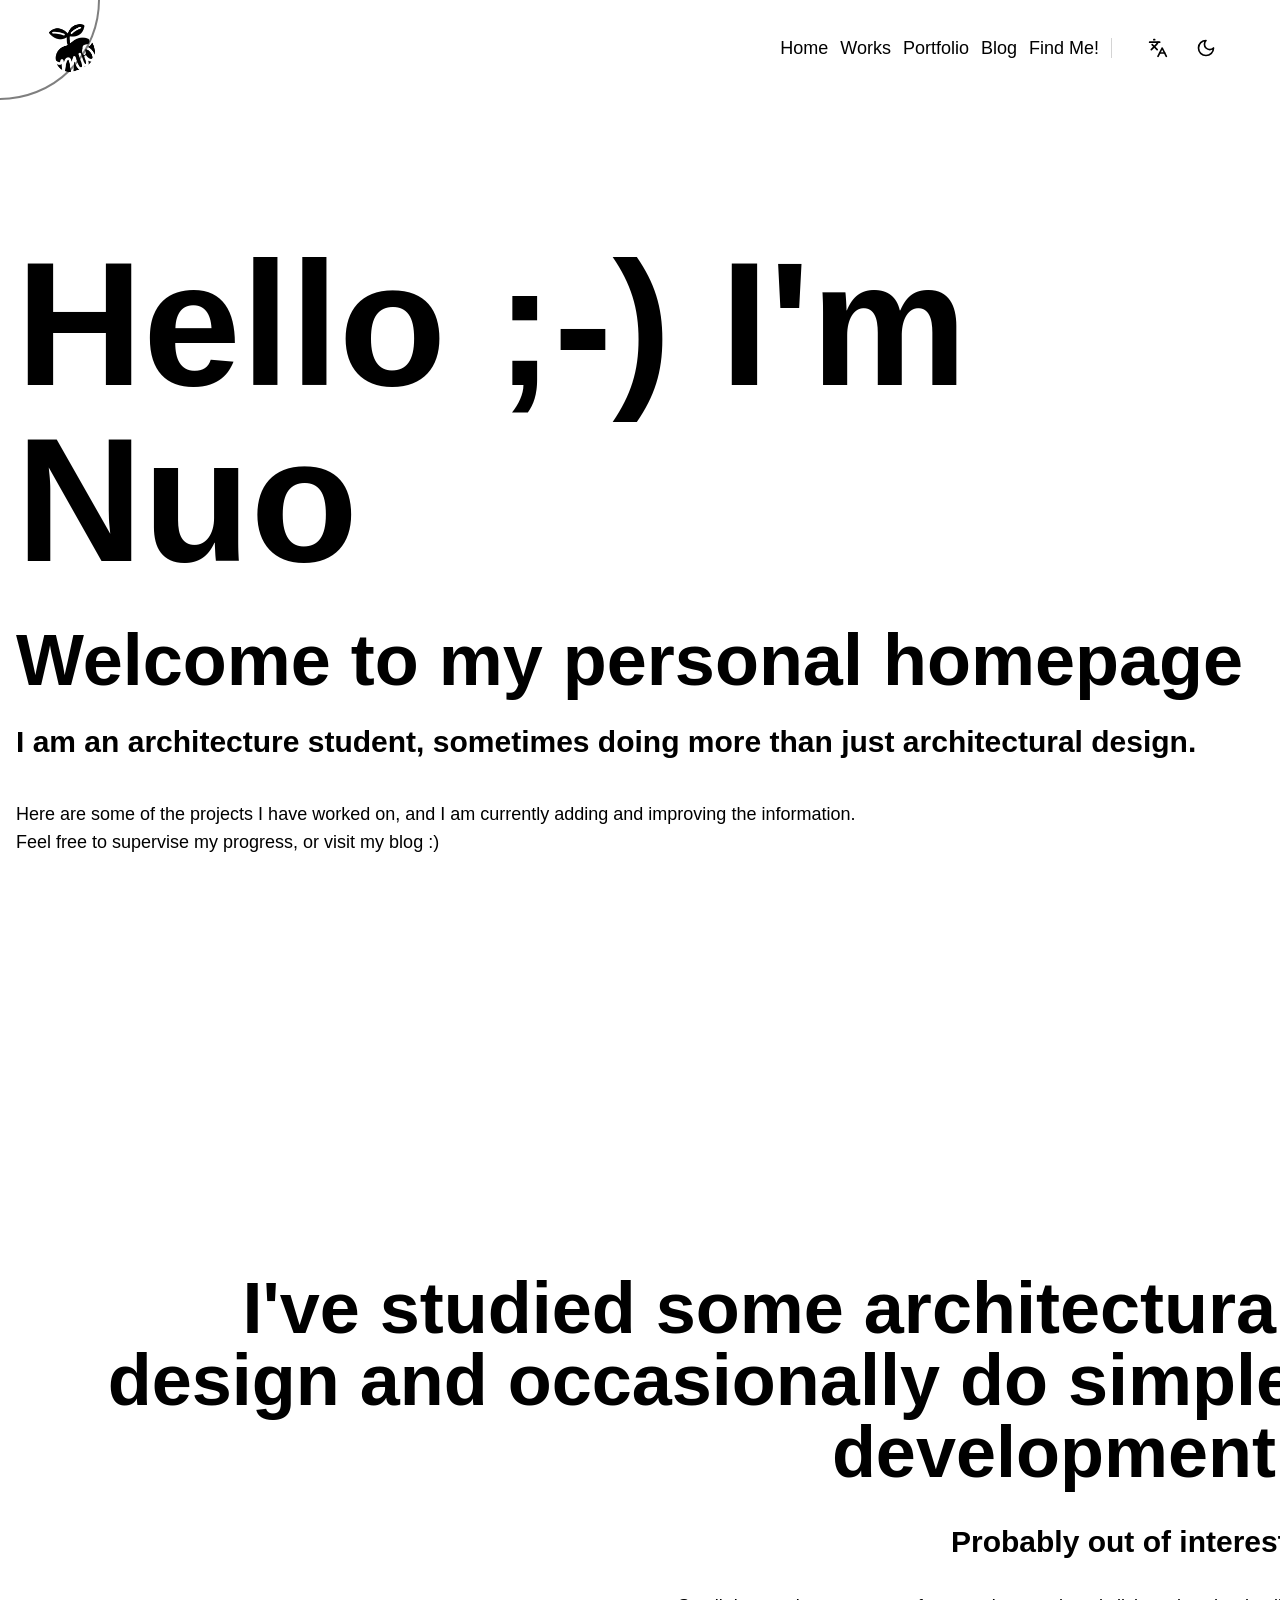
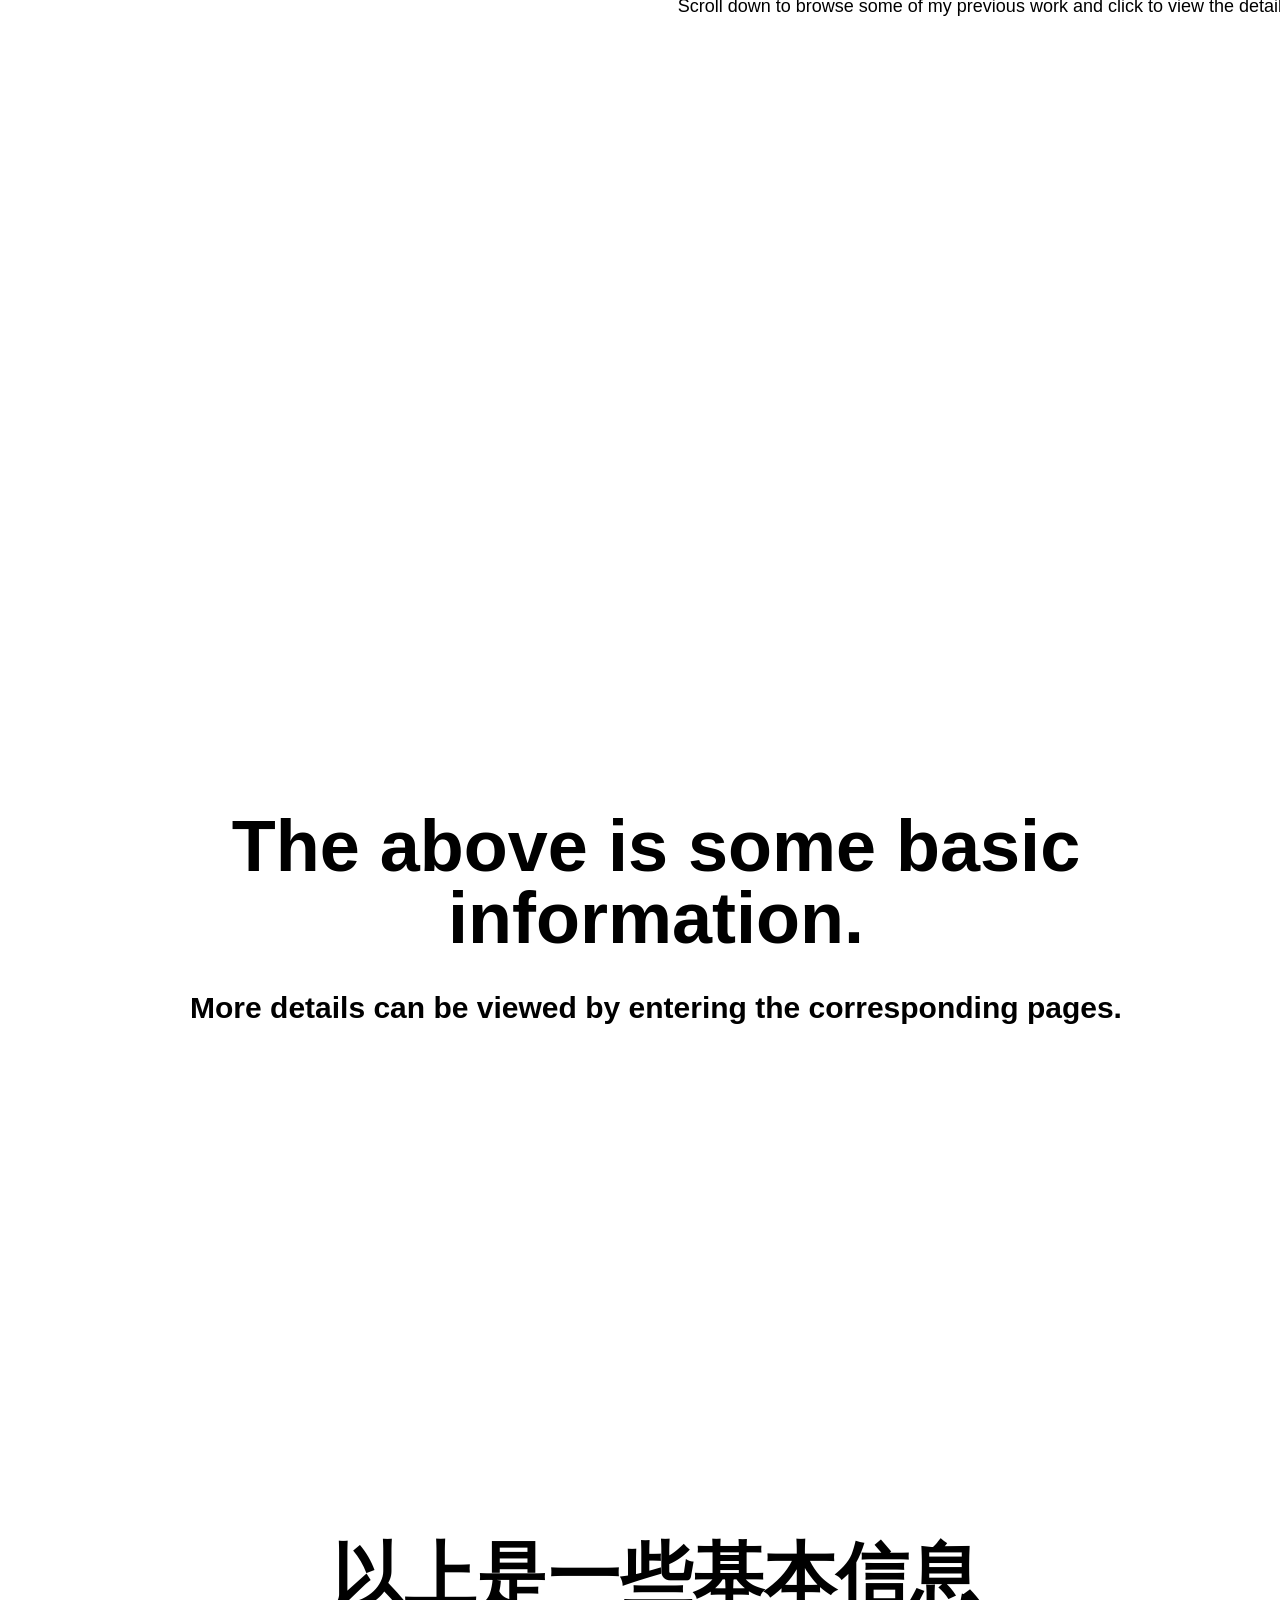
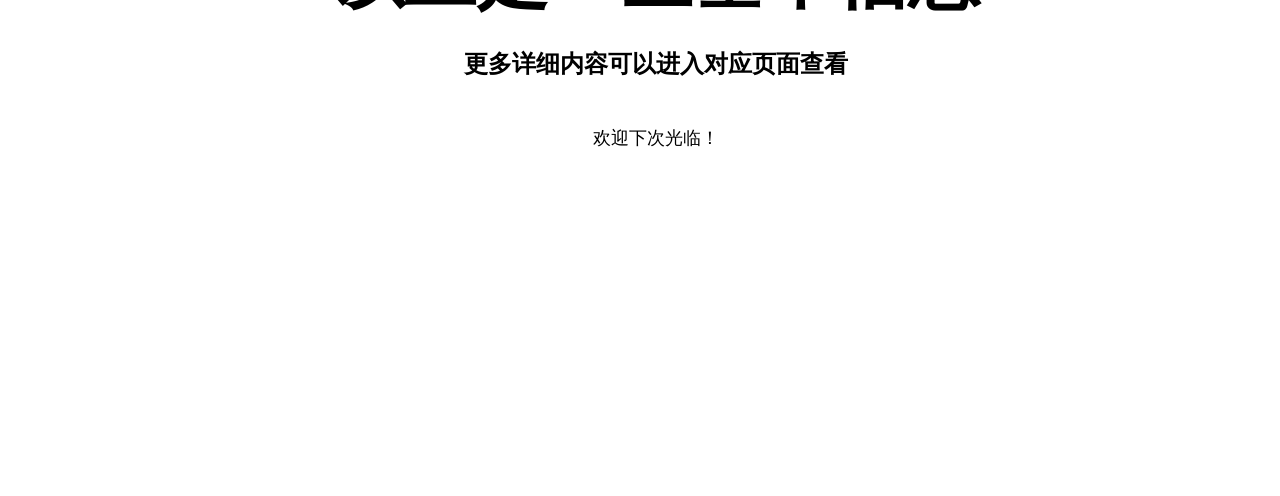
<file: index.html>
<!doctype html><html lang="zh-CN"><head><meta charset="utf-8"/><base href="/"/><link rel="icon" href="./favicon.ico"/><meta name="viewport" content="width=device-width,initial-scale=1"/><meta name="theme-color" content="#000000"/><meta name="description" content="Web site created using create-react-app"/><link rel="manifest" href="./manifest.json"/><meta http-equiv="X-UA-Compatible" content="IE=edge"/><meta name="mobile-web-app-capable" content="yes"/><meta name="apple-mobile-web-app-capable" content="yes"/><title>NoahXu</title><script defer="defer" src="./static/js/main.a1c13200.js"></script><link href="./static/css/main.ddf95b12.css" rel="stylesheet"></head><body><div id="root"></div></body></html>
</file>
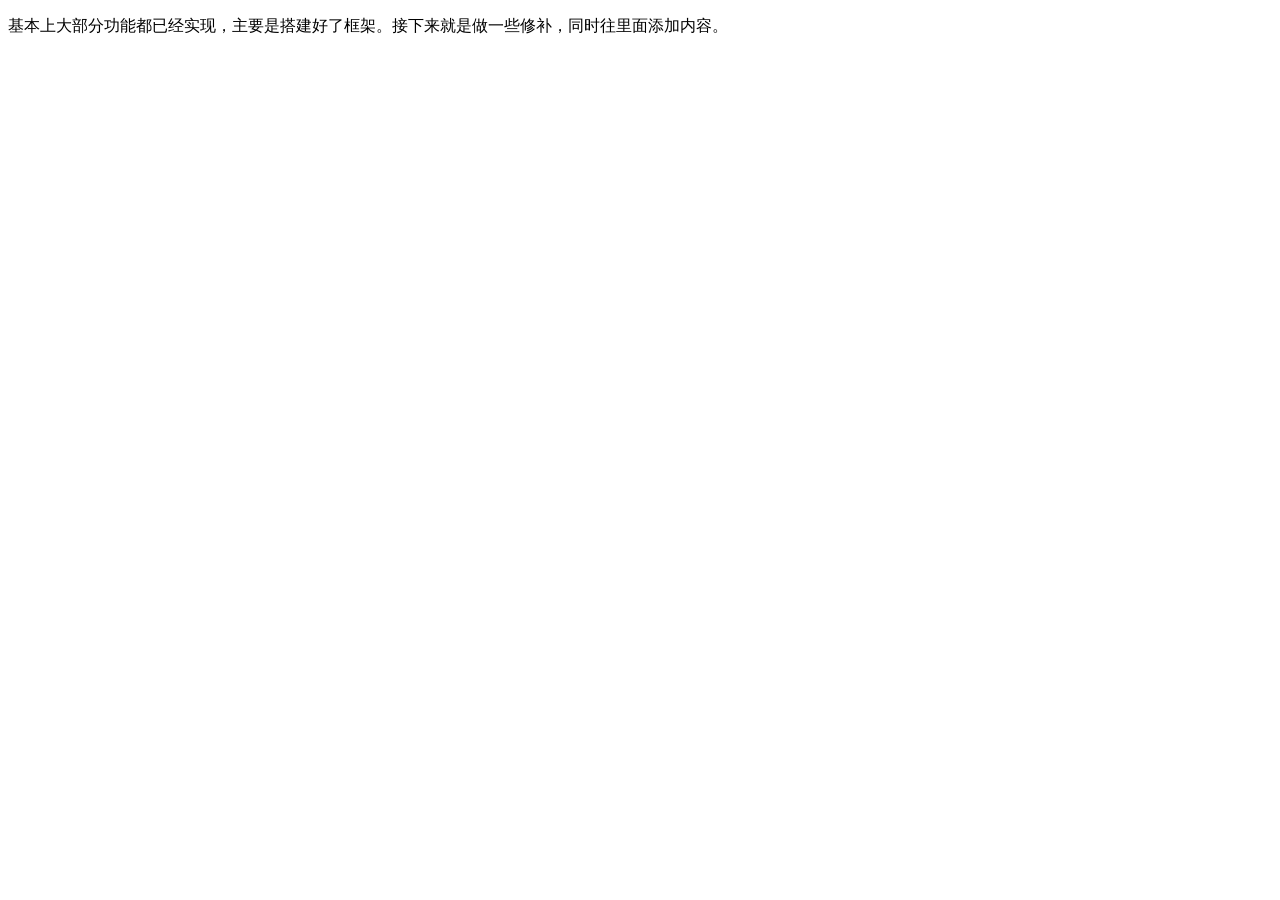
<file: assets/blogs/2024-12-05.html>
<!DOCTYPE html>
<html lang="en">

<head>
    <meta charset="UTF-8">
    <meta name="viewport" content="width=device-width, initial-scale=1.0">
    <title>开发日志 | 实现了 90% 的功能</title>
    <meta name="date" content="2024-12-05">
    <meta name="tags" content="随笔,开发">
</head>

<body>
    <article>
        <p>基本上大部分功能都已经实现，主要是搭建好了框架。接下来就是做一些修补，同时往里面添加内容。</p>
    </article>
</body>

</html>
</file>
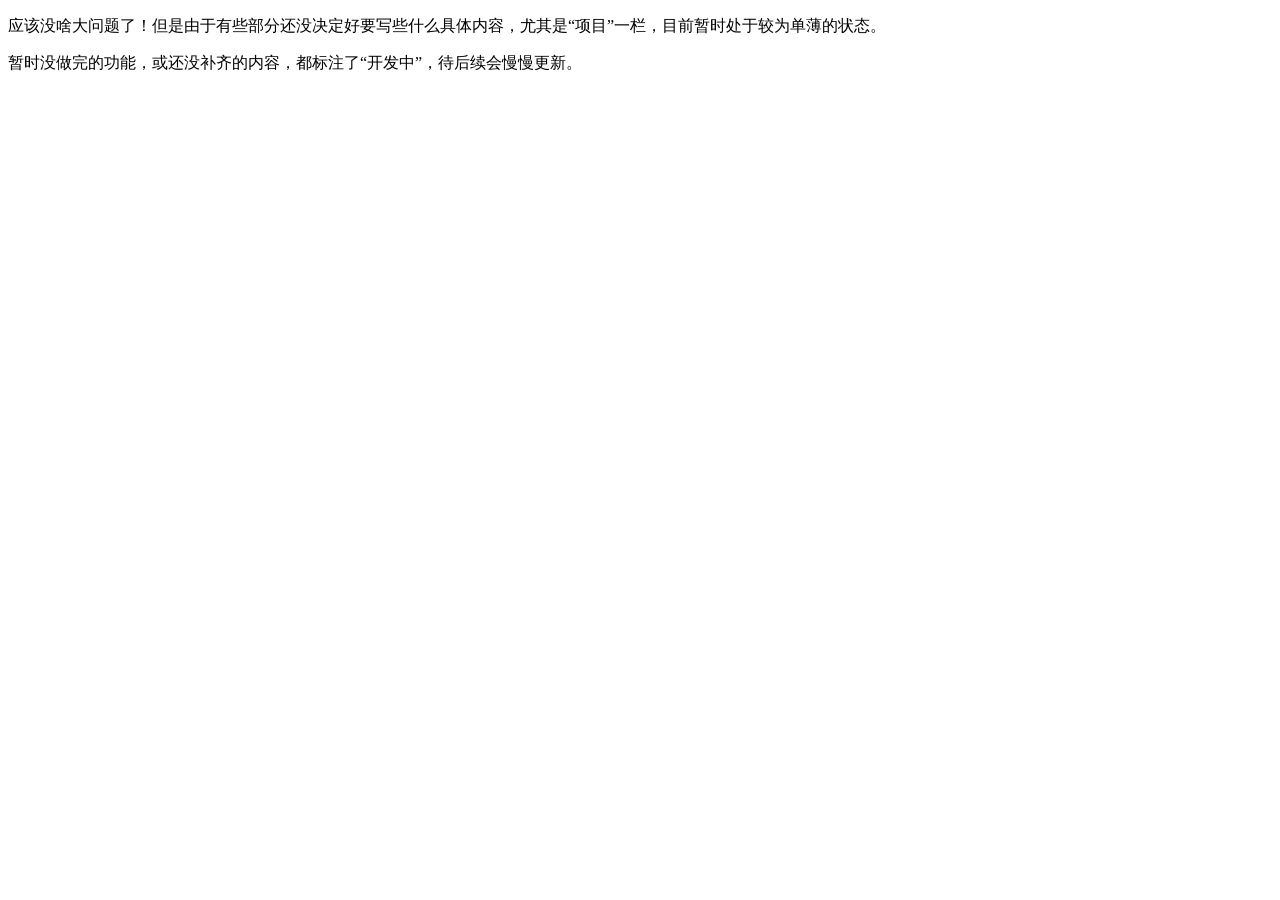
<file: assets/blogs/2024-12-07.html>
<!DOCTYPE html>
<html lang="en">

<head>
    <meta charset="UTF-8">
    <meta name="viewport" content="width=device-width, initial-scale=1.0">
    <title>开发日志 | 今日宜上线</title>
    <meta name="date" content="2024-12-07">
    <meta name="tags" content="随笔,开发">
</head>

<body>
    <article>
        <p>应该没啥大问题了！但是由于有些部分还没决定好要写些什么具体内容，尤其是“项目”一栏，目前暂时处于较为单薄的状态。</p>
        <p>暂时没做完的功能，或还没补齐的内容，都标注了“开发中”，待后续会慢慢更新。</p>
    </article>
</body>

</html>
</file>
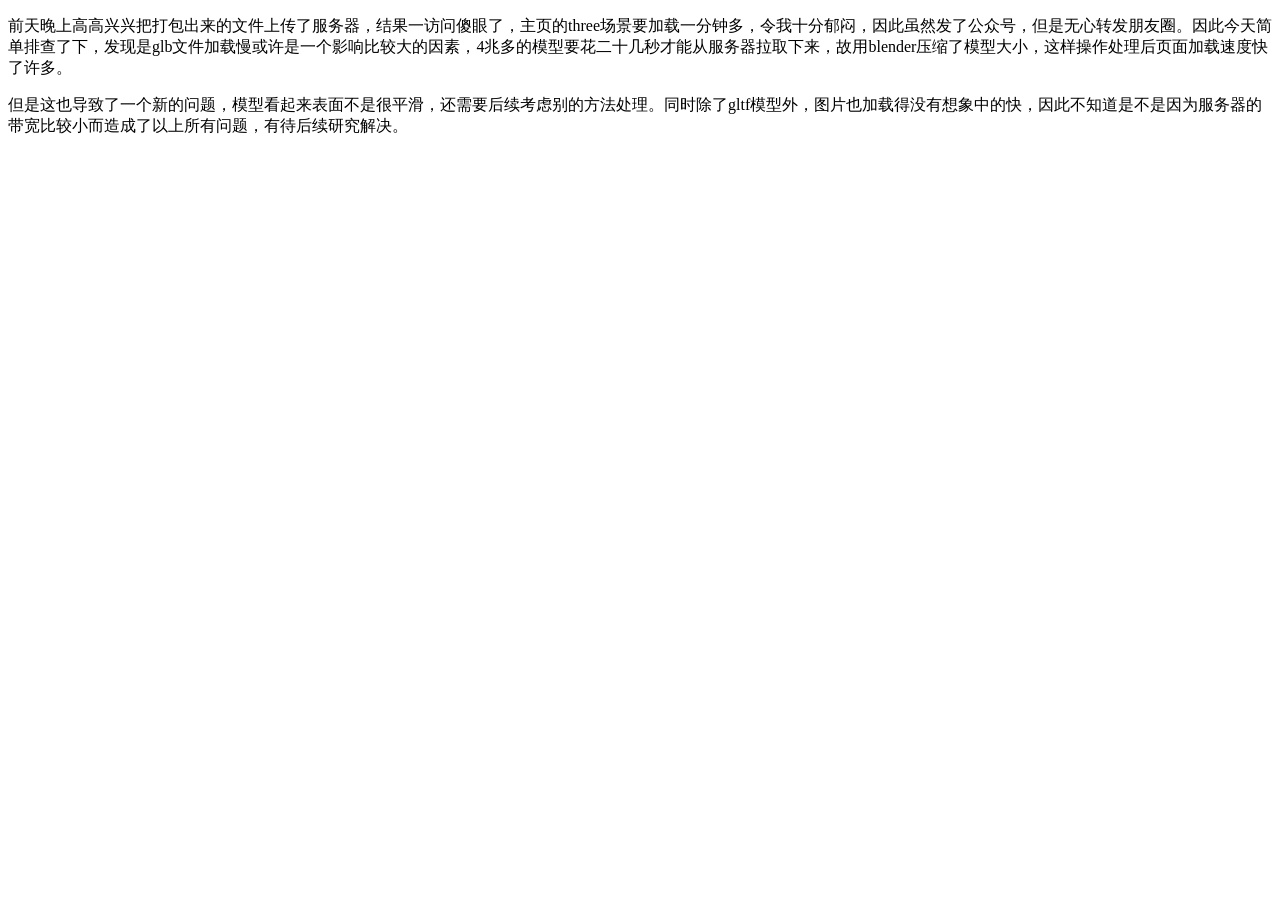
<file: assets/blogs/2024-12-09.html>
<!DOCTYPE html>
<html lang="en">

<head>
    <meta charset="UTF-8">
    <meta name="viewport" content="width=device-width, initial-scale=1.0">
    <title>开发日志 | 优化网页加载速度</title>
    <meta name="date" content="2024-12-09">
    <meta name="tags" content="随笔,开发">
</head>

<body>
    <article>
        <p>前天晚上高高兴兴把打包出来的文件上传了服务器，结果一访问傻眼了，主页的three场景要加载一分钟多，令我十分郁闷，因此虽然发了公众号，但是无心转发朋友圈。因此今天简单排查了下，发现是glb文件加载慢或许是一个影响比较大的因素，4兆多的模型要花二十几秒才能从服务器拉取下来，故用blender压缩了模型大小，这样操作处理后页面加载速度快了许多。
        </p>
        <p>但是这也导致了一个新的问题，模型看起来表面不是很平滑，还需要后续考虑别的方法处理。同时除了gltf模型外，图片也加载得没有想象中的快，因此不知道是不是因为服务器的带宽比较小而造成了以上所有问题，有待后续研究解决。
        </p>
    </article>
</body>

</html>
</file>
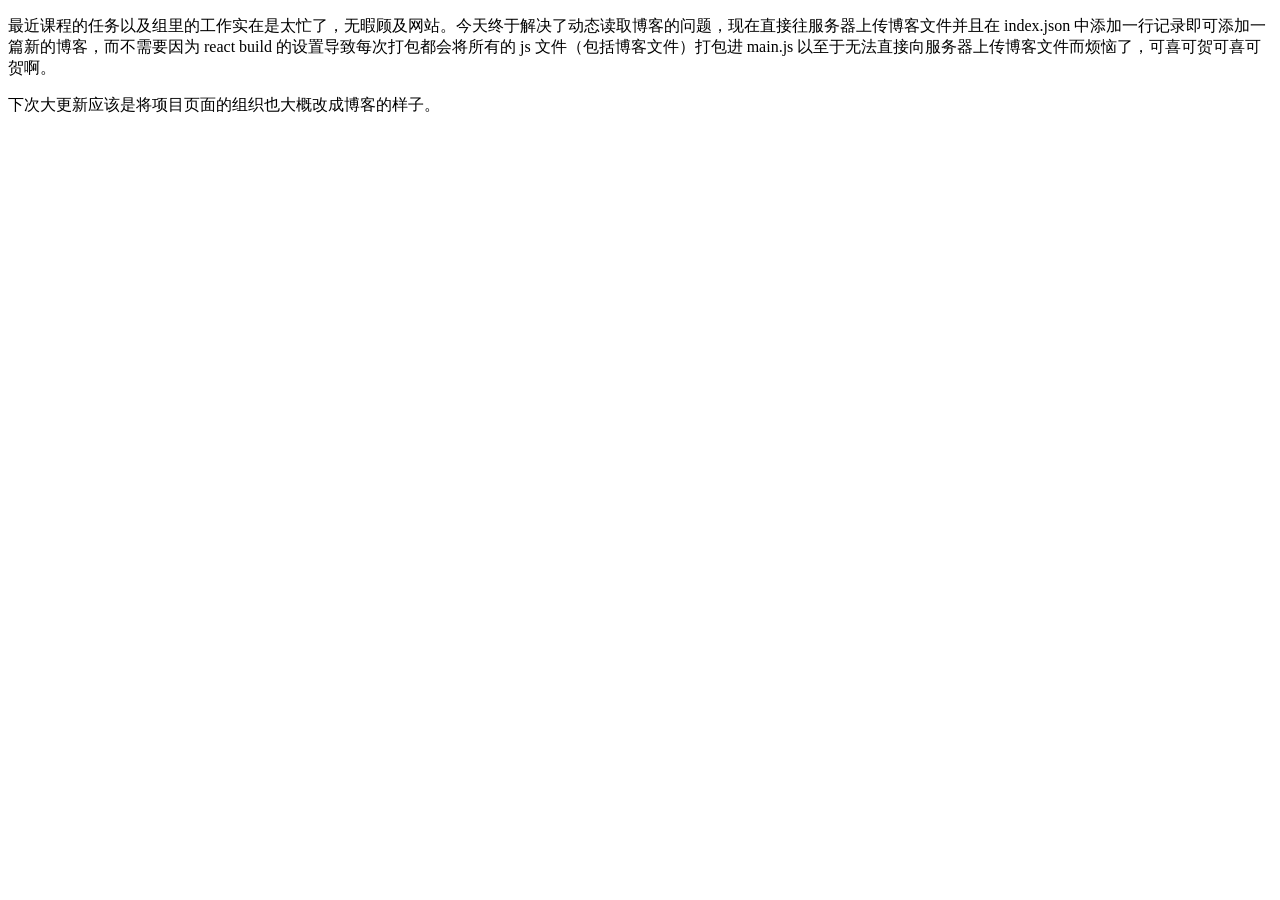
<file: assets/blogs/2024-12-16.html>
<!DOCTYPE html>
<html lang="en">

<head>
    <meta charset="UTF-8">
    <meta name="viewport" content="width=device-width, initial-scale=1.0">
    <title>开发日志 | 博客上传方式重构</title>
    <meta name="date" content="2024-12-16">
    <meta name="tags" content="随笔,开发">
</head>

<body>
    <article>
        <p>
            最近课程的任务以及组里的工作实在是太忙了，无暇顾及网站。今天终于解决了动态读取博客的问题，现在直接往服务器上传博客文件并且在 index.json 中添加一行记录即可添加一篇新的博客，而不需要因为 react build
            的设置导致每次打包都会将所有的 js 文件（包括博客文件）打包进 main.js 以至于无法直接向服务器上传博客文件而烦恼了，可喜可贺可喜可贺啊。
        </p>
        <p>下次大更新应该是将项目页面的组织也大概改成博客的样子。</p>
    </article>
</body>

</html>
</file>
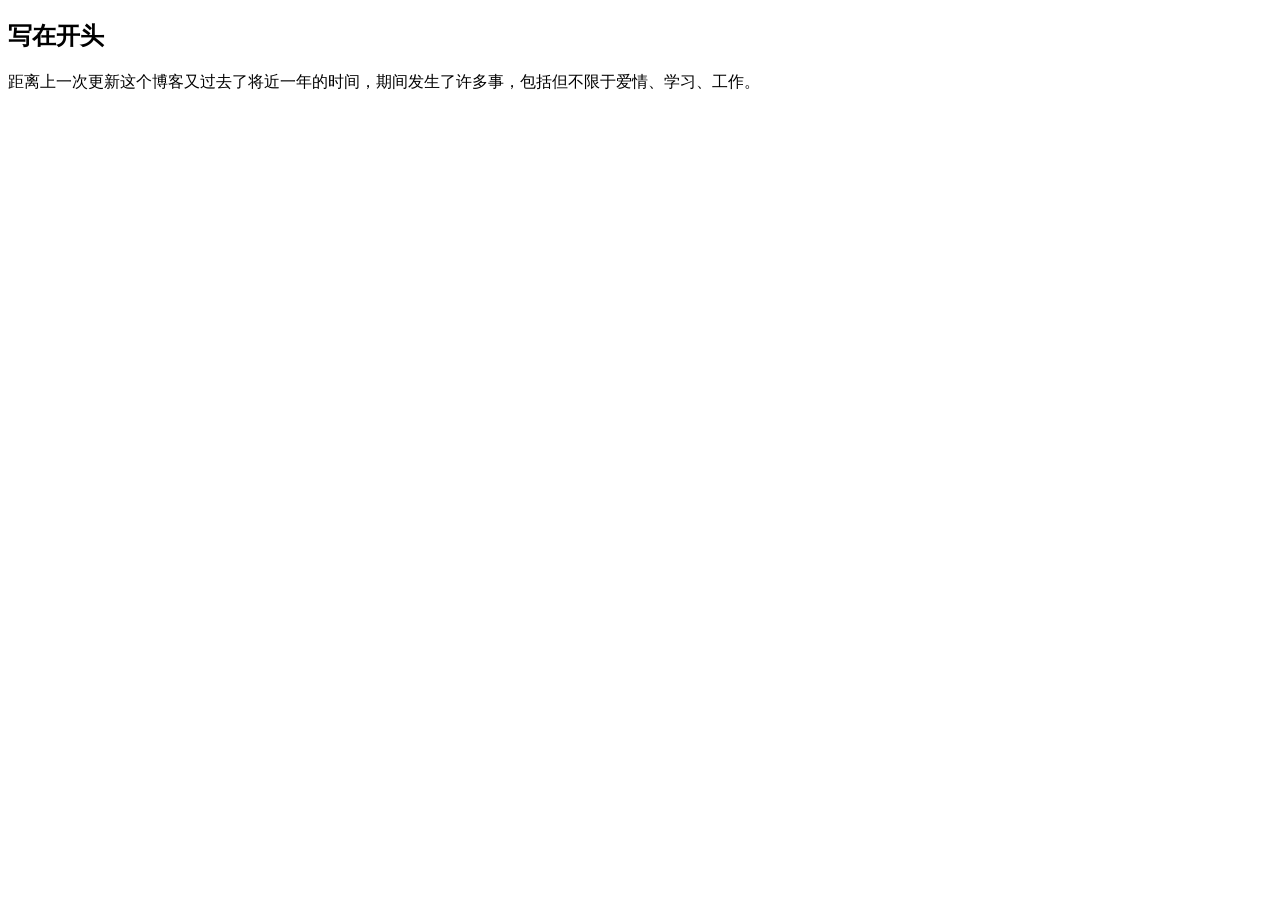
<file: assets/blogs/2026-02-25.html>
<!DOCTYPE html>
<html lang="zh">
<head>
    <meta charset="UTF-8">
    <meta name="viewport" content="width=device-width, initial-scale=1.0">
    <!-- 博客标题 -->
    <title>兜兜转转</title>
    <!-- 发布日期 (格式: YYYY-MM-DD) -->
    <meta name="date" content="2026-02-25">
    <!-- 标签 (用逗号分隔) -->
    <meta name="tags" content="技术,分享">
</head>
<body>
    <!-- 文章正文内容 -->
    <article>
        <h1>写在开头</h1>
        <p>距离上一次更新这个博客又过去了将近一年的时间，期间发生了许多事，包括但不限于爱情、学习、工作。</p>
        <p></p>
    </article>
</body>
</html>
</file>
<file: static/css/main.ddf95b12.css>
/*
! tailwindcss v3.4.6 | MIT License | https://tailwindcss.com
*/*,:after,:before{border:0 solid #e5e5e5;box-sizing:border-box}:after,:before{--tw-content:""}:host,html{-webkit-text-size-adjust:100%;font-feature-settings:normal;-webkit-tap-highlight-color:transparent;font-family:ui-sans-serif,system-ui,sans-serif,Apple Color Emoji,Segoe UI Emoji,Segoe UI Symbol,Noto Color Emoji;font-variation-settings:normal;line-height:1.5;tab-size:4}body{line-height:inherit}hr{border-top-width:1px;color:inherit;height:0}abbr:where([title]){-webkit-text-decoration:underline dotted;text-decoration:underline dotted}h1,h2,h3,h4,h5,h6{font-size:inherit;font-weight:inherit}a{color:inherit;text-decoration:inherit}b,strong{font-weight:bolder}code,kbd,pre,samp{font-feature-settings:normal;font-family:ui-monospace,SFMono-Regular,Menlo,Monaco,Consolas,Liberation Mono,Courier New,monospace;font-size:1em;font-variation-settings:normal}small{font-size:80%}sub,sup{font-size:75%;line-height:0;position:relative;vertical-align:initial}sub{bottom:-.25em}sup{top:-.5em}table{border-collapse:collapse;border-color:inherit;text-indent:0}button,input,optgroup,select,textarea{font-feature-settings:inherit;color:inherit;font-family:inherit;font-size:100%;font-variation-settings:inherit;font-weight:inherit;letter-spacing:inherit;line-height:inherit;margin:0;padding:0}button,select{text-transform:none}button,input:where([type=button]),input:where([type=reset]),input:where([type=submit]){-webkit-appearance:button;background-color:initial;background-image:none}:-moz-focusring{outline:auto}:-moz-ui-invalid{box-shadow:none}progress{vertical-align:initial}::-webkit-inner-spin-button,::-webkit-outer-spin-button{height:auto}[type=search]{-webkit-appearance:textfield;outline-offset:-2px}::-webkit-search-decoration{-webkit-appearance:none}::-webkit-file-upload-button{-webkit-appearance:button;font:inherit}summary{display:list-item}blockquote,dd,dl,figure,h1,h2,h3,h4,h5,h6,hr,p,pre{margin:0}fieldset{margin:0}fieldset,legend{padding:0}menu,ol,ul{list-style:none;margin:0;padding:0}dialog{padding:0}textarea{resize:vertical}input::placeholder,textarea::placeholder{color:#a3a3a3;opacity:1}[role=button],button{cursor:pointer}:disabled{cursor:default}audio,canvas,embed,iframe,img,object,svg,video{display:block;vertical-align:middle}img,video{height:auto;max-width:100%}[hidden]{display:none}*,:after,:before{--tw-border-spacing-x:0;--tw-border-spacing-y:0;--tw-translate-x:0;--tw-translate-y:0;--tw-rotate:0;--tw-skew-x:0;--tw-skew-y:0;--tw-scale-x:1;--tw-scale-y:1;--tw-pan-x: ;--tw-pan-y: ;--tw-pinch-zoom: ;--tw-scroll-snap-strictness:proximity;--tw-gradient-from-position: ;--tw-gradient-via-position: ;--tw-gradient-to-position: ;--tw-ordinal: ;--tw-slashed-zero: ;--tw-numeric-figure: ;--tw-numeric-spacing: ;--tw-numeric-fraction: ;--tw-ring-inset: ;--tw-ring-offset-width:0px;--tw-ring-offset-color:#fff;--tw-ring-color:#3b82f680;--tw-ring-offset-shadow:0 0 #0000;--tw-ring-shadow:0 0 #0000;--tw-shadow:0 0 #0000;--tw-shadow-colored:0 0 #0000;--tw-blur: ;--tw-brightness: ;--tw-contrast: ;--tw-grayscale: ;--tw-hue-rotate: ;--tw-invert: ;--tw-saturate: ;--tw-sepia: ;--tw-drop-shadow: ;--tw-backdrop-blur: ;--tw-backdrop-brightness: ;--tw-backdrop-contrast: ;--tw-backdrop-grayscale: ;--tw-backdrop-hue-rotate: ;--tw-backdrop-invert: ;--tw-backdrop-opacity: ;--tw-backdrop-saturate: ;--tw-backdrop-sepia: ;--tw-contain-size: ;--tw-contain-layout: ;--tw-contain-paint: ;--tw-contain-style: }::backdrop{--tw-border-spacing-x:0;--tw-border-spacing-y:0;--tw-translate-x:0;--tw-translate-y:0;--tw-rotate:0;--tw-skew-x:0;--tw-skew-y:0;--tw-scale-x:1;--tw-scale-y:1;--tw-pan-x: ;--tw-pan-y: ;--tw-pinch-zoom: ;--tw-scroll-snap-strictness:proximity;--tw-gradient-from-position: ;--tw-gradient-via-position: ;--tw-gradient-to-position: ;--tw-ordinal: ;--tw-slashed-zero: ;--tw-numeric-figure: ;--tw-numeric-spacing: ;--tw-numeric-fraction: ;--tw-ring-inset: ;--tw-ring-offset-width:0px;--tw-ring-offset-color:#fff;--tw-ring-color:#3b82f680;--tw-ring-offset-shadow:0 0 #0000;--tw-ring-shadow:0 0 #0000;--tw-shadow:0 0 #0000;--tw-shadow-colored:0 0 #0000;--tw-blur: ;--tw-brightness: ;--tw-contrast: ;--tw-grayscale: ;--tw-hue-rotate: ;--tw-invert: ;--tw-saturate: ;--tw-sepia: ;--tw-drop-shadow: ;--tw-backdrop-blur: ;--tw-backdrop-brightness: ;--tw-backdrop-contrast: ;--tw-backdrop-grayscale: ;--tw-backdrop-hue-rotate: ;--tw-backdrop-invert: ;--tw-backdrop-opacity: ;--tw-backdrop-saturate: ;--tw-backdrop-sepia: ;--tw-contain-size: ;--tw-contain-layout: ;--tw-contain-paint: ;--tw-contain-style: }.\!container{width:100%!important}.container{width:100%}@media (min-width:640px){.\!container{max-width:640px!important}.container{max-width:640px}}@media (min-width:768px){.\!container{max-width:768px!important}.container{max-width:768px}}@media (min-width:1024px){.\!container{max-width:1024px!important}.container{max-width:1024px}}@media (min-width:1280px){.\!container{max-width:1280px!important}.container{max-width:1280px}}@media (min-width:1536px){.\!container{max-width:1536px!important}.container{max-width:1536px}}.visible{visibility:visible}.fixed{position:fixed}.absolute{position:absolute}.relative{position:relative}.sticky{position:-webkit-sticky;position:sticky}.inset-0{inset:0}.-left-\[11px\]{left:-11px}.-top-10{top:-2.5rem}.bottom-0{bottom:0}.left-0{left:0}.left-10{left:2.5rem}.left-2{left:.5rem}.left-4{left:1rem}.right-0{right:0}.right-14{right:3.5rem}.right-2{right:.5rem}.right-4{right:1rem}.top-0{top:0}.top-1\/2{top:50%}.top-2{top:.5rem}.top-24{top:6rem}.z-0{z-index:0}.z-10{z-index:10}.z-20{z-index:20}.z-40{z-index:40}.z-50{z-index:50}.mx-auto{margin-left:auto;margin-right:auto}.my-12{margin-bottom:3rem;margin-top:3rem}.my-8{margin-bottom:2rem;margin-top:2rem}.mb-1{margin-bottom:.25rem}.mb-2{margin-bottom:.5rem}.mb-20{margin-bottom:5rem}.mb-3{margin-bottom:.75rem}.mb-4{margin-bottom:1rem}.mb-6{margin-bottom:1.5rem}.mb-7{margin-bottom:1.75rem}.mb-8{margin-bottom:2rem}.mb-9{margin-bottom:2.25rem}.ml-2{margin-left:.5rem}.ml-4{margin-left:1rem}.ml-6{margin-left:1.5rem}.mr-2{margin-right:.5rem}.mr-4{margin-right:1rem}.mt-12{margin-top:3rem}.mt-2{margin-top:.5rem}.mt-20{margin-top:5rem}.mt-4{margin-top:1rem}.mt-5{margin-top:1.25rem}.mt-8{margin-top:2rem}.block{display:block}.inline-block{display:inline-block}.flex{display:flex}.inline-flex{display:inline-flex}.table{display:table}.grid{display:grid}.hidden{display:none}.aspect-video{aspect-ratio:16/9}.h-16{height:4rem}.h-2\.5{height:.625rem}.h-24{height:6rem}.h-28{height:7rem}.h-4{height:1rem}.h-48{height:12rem}.h-5{height:1.25rem}.h-\[150px\]{height:150px}.h-\[600px\]{height:600px}.h-\[calc\(100vh-8rem\)\]{height:calc(100vh - 8rem)}.h-full{height:100%}.h-screen{height:100vh}.max-h-\[80vh\]{max-height:80vh}.max-h-full{max-height:100%}.w-16{width:4rem}.w-28{width:7rem}.w-4{width:1rem}.w-5{width:1.25rem}.w-64{width:16rem}.w-9{width:2.25rem}.w-96{width:24rem}.w-\[150px\]{width:150px}.w-full{width:100%}.max-w-4xl{max-width:56rem}.max-w-full{max-width:100%}.max-w-xs{max-width:20rem}.flex-shrink-0{flex-shrink:0}.flex-grow{flex-grow:1}.-translate-y-1\/2{--tw-translate-y:-50%}.-translate-y-1\/2,.translate-x-0{transform:translate(var(--tw-translate-x),var(--tw-translate-y)) rotate(var(--tw-rotate)) skewX(var(--tw-skew-x)) skewY(var(--tw-skew-y)) scaleX(var(--tw-scale-x)) scaleY(var(--tw-scale-y))}.translate-x-0{--tw-translate-x:0px}.translate-x-\[calc\(-50vw\+100\%-11\.5rem\)\]{--tw-translate-x:calc(-50vw + 100% - 11.5rem)}.translate-x-\[calc\(-50vw\+100\%-11\.5rem\)\],.translate-x-\[calc\(50vw-100\%-14rem\)\]{transform:translate(var(--tw-translate-x),var(--tw-translate-y)) rotate(var(--tw-rotate)) skewX(var(--tw-skew-x)) skewY(var(--tw-skew-y)) scaleX(var(--tw-scale-x)) scaleY(var(--tw-scale-y))}.translate-x-\[calc\(50vw-100\%-14rem\)\]{--tw-translate-x:calc(50vw - 100% - 14rem)}.scale-110{--tw-scale-x:1.1;--tw-scale-y:1.1}.scale-110,.transform{transform:translate(var(--tw-translate-x),var(--tw-translate-y)) rotate(var(--tw-rotate)) skewX(var(--tw-skew-x)) skewY(var(--tw-skew-y)) scaleX(var(--tw-scale-x)) scaleY(var(--tw-scale-y))}.cursor-pointer{cursor:pointer}.resize{resize:both}.grid-cols-1{grid-template-columns:repeat(1,minmax(0,1fr))}.flex-col{flex-direction:column}.flex-wrap{flex-wrap:wrap}.items-start{align-items:flex-start}.items-end{align-items:flex-end}.items-center{align-items:center}.justify-start{justify-content:flex-start}.justify-end{justify-content:flex-end}.justify-center{justify-content:center}.justify-between{justify-content:space-between}.gap-2{gap:.5rem}.gap-4{gap:1rem}.gap-8{gap:2rem}.space-x-2>:not([hidden])~:not([hidden]){--tw-space-x-reverse:0;margin-left:calc(.5rem*(1 - var(--tw-space-x-reverse)));margin-right:calc(.5rem*var(--tw-space-x-reverse))}.space-x-3>:not([hidden])~:not([hidden]){--tw-space-x-reverse:0;margin-left:calc(.75rem*(1 - var(--tw-space-x-reverse)));margin-right:calc(.75rem*var(--tw-space-x-reverse))}.space-y-2>:not([hidden])~:not([hidden]){--tw-space-y-reverse:0;margin-bottom:calc(.5rem*var(--tw-space-y-reverse));margin-top:calc(.5rem*(1 - var(--tw-space-y-reverse)))}.space-y-4>:not([hidden])~:not([hidden]){--tw-space-y-reverse:0;margin-bottom:calc(1rem*var(--tw-space-y-reverse));margin-top:calc(1rem*(1 - var(--tw-space-y-reverse)))}.space-y-6>:not([hidden])~:not([hidden]){--tw-space-y-reverse:0;margin-bottom:calc(1.5rem*var(--tw-space-y-reverse));margin-top:calc(1.5rem*(1 - var(--tw-space-y-reverse)))}.space-y-8>:not([hidden])~:not([hidden]){--tw-space-y-reverse:0;margin-bottom:calc(2rem*var(--tw-space-y-reverse));margin-top:calc(2rem*(1 - var(--tw-space-y-reverse)))}.self-start{align-self:flex-start}.overflow-hidden{overflow:hidden}.overflow-x-auto{overflow-x:auto}.overflow-y-auto{overflow-y:auto}.truncate{overflow:hidden;text-overflow:ellipsis}.truncate,.whitespace-nowrap{white-space:nowrap}.rounded{border-radius:.25rem}.rounded-full{border-radius:9999px}.rounded-lg{border-radius:.5rem}.rounded-md{border-radius:.375rem}.rounded-t-lg{border-top-left-radius:.5rem;border-top-right-radius:.5rem}.border{border-width:1px}.border-2{border-width:2px}.border-4{border-width:4px}.border-b{border-bottom-width:1px}.border-b-2{border-bottom-width:2px}.border-l{border-left-width:1px}.border-l-2{border-left-width:2px}.border-t{border-top-width:1px}.border-black{--tw-border-opacity:1;border-color:rgb(0 0 0/var(--tw-border-opacity))}.border-gray-200{--tw-border-opacity:1;border-color:rgb(229 229 229/var(--tw-border-opacity))}.border-gray-300{--tw-border-opacity:1;border-color:rgb(212 212 212/var(--tw-border-opacity))}.border-transparent{border-color:#0000}.border-white{--tw-border-opacity:1;border-color:rgb(255 255 255/var(--tw-border-opacity))}.bg-black{--tw-bg-opacity:1;background-color:rgb(0 0 0/var(--tw-bg-opacity))}.bg-black\/30{background-color:#0000004d}.bg-black\/50{background-color:#00000080}.bg-black\/80{background-color:#000c}.bg-gray-100{--tw-bg-opacity:1;background-color:rgb(245 245 245/var(--tw-bg-opacity))}.bg-gray-200{--tw-bg-opacity:1;background-color:rgb(229 229 229/var(--tw-bg-opacity))}.bg-gray-300{--tw-bg-opacity:1;background-color:rgb(212 212 212/var(--tw-bg-opacity))}.bg-gray-700{--tw-bg-opacity:1;background-color:rgb(64 64 64/var(--tw-bg-opacity))}.bg-white{--tw-bg-opacity:1;background-color:rgb(255 255 255/var(--tw-bg-opacity))}.bg-white\/20{background-color:#fff3}.bg-white\/50{background-color:#ffffff80}.bg-white\/80{background-color:#fffc}.bg-white\/90{background-color:#ffffffe6}.bg-opacity-50{--tw-bg-opacity:0.5}.bg-opacity-80{--tw-bg-opacity:0.8}.bg-cover{background-size:cover}.bg-center{background-position:50%}.object-contain{object-fit:contain}.object-cover{object-fit:cover}.p-2{padding:.5rem}.p-4{padding:1rem}.p-6{padding:1.5rem}.px-2\.5{padding-left:.625rem;padding-right:.625rem}.px-4{padding-left:1rem;padding-right:1rem}.py-0\.5{padding-bottom:.125rem;padding-top:.125rem}.py-2{padding-bottom:.5rem;padding-top:.5rem}.py-8{padding-bottom:2rem;padding-top:2rem}.pl-20{padding-left:5rem}.pl-4{padding-left:1rem}.pr-6{padding-right:1.5rem}.pt-24{padding-top:6rem}.pt-4{padding-top:1rem}.pt-8{padding-top:2rem}.text-left{text-align:left}.text-center{text-align:center}.text-right{text-align:right}.text-2xl{font-size:1.5rem;line-height:2rem}.text-3xl{font-size:1.875rem;line-height:2.25rem}.text-4xl{font-size:2.25rem;line-height:2.5rem}.text-5xl{font-size:3rem;line-height:1}.text-base{font-size:1rem;line-height:1.5rem}.text-lg{font-size:1.125rem;line-height:1.75rem}.text-sm{font-size:.875rem;line-height:1.25rem}.text-xl{font-size:1.25rem;line-height:1.75rem}.text-xs{font-size:.75rem;line-height:1rem}.font-bold{font-weight:700}.font-medium{font-weight:500}.font-semibold{font-weight:600}.leading-relaxed{line-height:1.625}.text-black{--tw-text-opacity:1;color:rgb(0 0 0/var(--tw-text-opacity))}.text-gray-500{--tw-text-opacity:1;color:rgb(115 115 115/var(--tw-text-opacity))}.text-gray-600{--tw-text-opacity:1;color:rgb(82 82 82/var(--tw-text-opacity))}.text-gray-700{--tw-text-opacity:1;color:rgb(64 64 64/var(--tw-text-opacity))}.text-gray-800{--tw-text-opacity:1;color:rgb(38 38 38/var(--tw-text-opacity))}.text-white{--tw-text-opacity:1;color:rgb(255 255 255/var(--tw-text-opacity))}.underline{text-decoration-line:underline}.underline-offset-4{text-underline-offset:4px}.opacity-50{opacity:.5}.opacity-60{opacity:.6}.shadow-lg{--tw-shadow:0 10px 15px -3px #0000001a,0 4px 6px -4px #0000001a;--tw-shadow-colored:0 10px 15px -3px var(--tw-shadow-color),0 4px 6px -4px var(--tw-shadow-color)}.shadow-lg,.shadow-xl{box-shadow:0 0 #0000,0 0 #0000,var(--tw-shadow);box-shadow:var(--tw-ring-offset-shadow,0 0 #0000),var(--tw-ring-shadow,0 0 #0000),var(--tw-shadow)}.shadow-xl{--tw-shadow:0 20px 25px -5px #0000001a,0 8px 10px -6px #0000001a;--tw-shadow-colored:0 20px 25px -5px var(--tw-shadow-color),0 8px 10px -6px var(--tw-shadow-color)}.blur-sm{--tw-blur:blur(4px)}.blur-sm,.filter{filter:var(--tw-blur) var(--tw-brightness) var(--tw-contrast) var(--tw-grayscale) var(--tw-hue-rotate) var(--tw-invert) var(--tw-saturate) var(--tw-sepia) var(--tw-drop-shadow)}.backdrop-blur-sm{--tw-backdrop-blur:blur(4px);-webkit-backdrop-filter:var(--tw-backdrop-blur) var(--tw-backdrop-brightness) var(--tw-backdrop-contrast) var(--tw-backdrop-grayscale) var(--tw-backdrop-hue-rotate) var(--tw-backdrop-invert) var(--tw-backdrop-opacity) var(--tw-backdrop-saturate) var(--tw-backdrop-sepia);backdrop-filter:var(--tw-backdrop-blur) var(--tw-backdrop-brightness) var(--tw-backdrop-contrast) var(--tw-backdrop-grayscale) var(--tw-backdrop-hue-rotate) var(--tw-backdrop-invert) var(--tw-backdrop-opacity) var(--tw-backdrop-saturate) var(--tw-backdrop-sepia)}.transition{transition-duration:.15s;transition-property:color,background-color,border-color,text-decoration-color,fill,stroke,opacity,box-shadow,transform,filter,-webkit-backdrop-filter;transition-property:color,background-color,border-color,text-decoration-color,fill,stroke,opacity,box-shadow,transform,filter,backdrop-filter;transition-property:color,background-color,border-color,text-decoration-color,fill,stroke,opacity,box-shadow,transform,filter,backdrop-filter,-webkit-backdrop-filter;transition-timing-function:cubic-bezier(.4,0,.2,1)}.transition-all{transition-duration:.15s;transition-property:all;transition-timing-function:cubic-bezier(.4,0,.2,1)}.transition-colors{transition-duration:.15s;transition-property:color,background-color,border-color,text-decoration-color,fill,stroke;transition-timing-function:cubic-bezier(.4,0,.2,1)}.transition-transform{transition-duration:.15s;transition-property:transform;transition-timing-function:cubic-bezier(.4,0,.2,1)}.duration-200{transition-duration:.2s}.duration-300{transition-duration:.3s}.duration-500{transition-duration:.5s}.ease-in-out{transition-timing-function:cubic-bezier(.4,0,.2,1)}.no-select{-webkit-user-select:none;user-select:none}body{--tw-bg-opacity:1;background-color:rgb(255 255 255/var(--tw-bg-opacity))}body:is(.dark *){--tw-bg-opacity:1;background-color:rgb(0 0 0/var(--tw-bg-opacity))}body{-webkit-font-smoothing:antialiased;-moz-osx-font-smoothing:grayscale;-webkit-user-drag:none;font-family:-apple-system,BlinkMacSystemFont,Segoe UI,Roboto,Oxygen,Ubuntu,Cantarell,Fira Sans,Droid Sans,Helvetica Neue,sans-serif;margin:0}.navbar-scrolled{backdrop-filter:blur(10px);-webkit-backdrop-filter:blur(10px);background-color:#ffffff80;box-shadow:0 4px 6px #0000001a}body,html{height:100%;overflow:hidden}.dark .lottie-color-swap svg{filter:invert(1)}.hover\:scale-105:hover{--tw-scale-x:1.05;--tw-scale-y:1.05}.hover\:scale-105:hover,.hover\:scale-110:hover{transform:translate(var(--tw-translate-x),var(--tw-translate-y)) rotate(var(--tw-rotate)) skewX(var(--tw-skew-x)) skewY(var(--tw-skew-y)) scaleX(var(--tw-scale-x)) scaleY(var(--tw-scale-y))}.hover\:scale-110:hover{--tw-scale-x:1.1;--tw-scale-y:1.1}.hover\:scale-125:hover{--tw-scale-x:1.25;--tw-scale-y:1.25;transform:translate(var(--tw-translate-x),var(--tw-translate-y)) rotate(var(--tw-rotate)) skewX(var(--tw-skew-x)) skewY(var(--tw-skew-y)) scaleX(var(--tw-scale-x)) scaleY(var(--tw-scale-y))}.hover\:bg-black\/50:hover{background-color:#00000080}.hover\:bg-gray-200:hover{--tw-bg-opacity:1;background-color:rgb(229 229 229/var(--tw-bg-opacity))}.hover\:bg-white\/100:hover{background-color:#fff}.hover\:bg-white\/30:hover{background-color:#ffffff4d}.hover\:bg-white\/75:hover{background-color:#ffffffbf}.hover\:font-bold:hover{font-weight:700}.hover\:text-black:hover{--tw-text-opacity:1;color:rgb(0 0 0/var(--tw-text-opacity))}.hover\:text-gray-300:hover{--tw-text-opacity:1;color:rgb(212 212 212/var(--tw-text-opacity))}.hover\:text-gray-600:hover{--tw-text-opacity:1;color:rgb(82 82 82/var(--tw-text-opacity))}.hover\:underline:hover{text-decoration-line:underline}.hover\:opacity-100:hover{opacity:1}.hover\:shadow-xl:hover{--tw-shadow:0 20px 25px -5px #0000001a,0 8px 10px -6px #0000001a;--tw-shadow-colored:0 20px 25px -5px var(--tw-shadow-color),0 8px 10px -6px var(--tw-shadow-color);box-shadow:0 0 #0000,0 0 #0000,var(--tw-shadow);box-shadow:var(--tw-ring-offset-shadow,0 0 #0000),var(--tw-ring-shadow,0 0 #0000),var(--tw-shadow)}.disabled\:cursor-not-allowed:disabled{cursor:not-allowed}.disabled\:bg-gray-500\/20:disabled{background-color:#73737333}.dark\:border-gray-700:is(.dark *){--tw-border-opacity:1;border-color:rgb(64 64 64/var(--tw-border-opacity))}.dark\:border-gray-900:is(.dark *){--tw-border-opacity:1;border-color:rgb(23 23 23/var(--tw-border-opacity))}.dark\:border-white:is(.dark *){--tw-border-opacity:1;border-color:rgb(255 255 255/var(--tw-border-opacity))}.dark\:bg-black:is(.dark *){--tw-bg-opacity:1;background-color:rgb(0 0 0/var(--tw-bg-opacity))}.dark\:bg-black\/50:is(.dark *){background-color:#00000080}.dark\:bg-black\/80:is(.dark *){background-color:#000c}.dark\:bg-gray-600:is(.dark *){--tw-bg-opacity:1;background-color:rgb(82 82 82/var(--tw-bg-opacity))}.dark\:bg-gray-700:is(.dark *){--tw-bg-opacity:1;background-color:rgb(64 64 64/var(--tw-bg-opacity))}.dark\:bg-gray-900:is(.dark *){--tw-bg-opacity:1;background-color:rgb(23 23 23/var(--tw-bg-opacity))}.dark\:text-gray-200:is(.dark *){--tw-text-opacity:1;color:rgb(229 229 229/var(--tw-text-opacity))}.dark\:text-gray-300:is(.dark *){--tw-text-opacity:1;color:rgb(212 212 212/var(--tw-text-opacity))}.dark\:text-gray-400:is(.dark *){--tw-text-opacity:1;color:rgb(163 163 163/var(--tw-text-opacity))}.dark\:text-white:is(.dark *){--tw-text-opacity:1;color:rgb(255 255 255/var(--tw-text-opacity))}.dark\:shadow-lg:is(.dark *){--tw-shadow:0 10px 15px -3px #0000001a,0 4px 6px -4px #0000001a;--tw-shadow-colored:0 10px 15px -3px var(--tw-shadow-color),0 4px 6px -4px var(--tw-shadow-color);box-shadow:0 0 #0000,0 0 #0000,var(--tw-shadow);box-shadow:var(--tw-ring-offset-shadow,0 0 #0000),var(--tw-ring-shadow,0 0 #0000),var(--tw-shadow)}.dark\:shadow-white\/10:is(.dark *){--tw-shadow-color:#ffffff1a;--tw-shadow:var(--tw-shadow-colored)}.dark\:shadow-white\/25:is(.dark *){--tw-shadow-color:#ffffff40;--tw-shadow:var(--tw-shadow-colored)}.dark\:hover\:bg-black\/100:hover:is(.dark *){background-color:#000}.dark\:hover\:bg-black\/75:hover:is(.dark *){background-color:#000000bf}.dark\:hover\:bg-gray-700:hover:is(.dark *){--tw-bg-opacity:1;background-color:rgb(64 64 64/var(--tw-bg-opacity))}.dark\:hover\:text-white:hover:is(.dark *){--tw-text-opacity:1;color:rgb(255 255 255/var(--tw-text-opacity))}.dark\:hover\:shadow-lg:hover:is(.dark *){--tw-shadow:0 10px 15px -3px #0000001a,0 4px 6px -4px #0000001a;--tw-shadow-colored:0 10px 15px -3px var(--tw-shadow-color),0 4px 6px -4px var(--tw-shadow-color);box-shadow:0 0 #0000,0 0 #0000,var(--tw-shadow);box-shadow:var(--tw-ring-offset-shadow,0 0 #0000),var(--tw-ring-shadow,0 0 #0000),var(--tw-shadow)}.dark\:hover\:shadow-white\/10:hover:is(.dark *){--tw-shadow-color:#ffffff1a;--tw-shadow:var(--tw-shadow-colored)}.dark\:hover\:shadow-white\/25:hover:is(.dark *){--tw-shadow-color:#ffffff40;--tw-shadow:var(--tw-shadow-colored)}@media (min-width:768px){.md\:block{display:block}.md\:hidden{display:none}.md\:w-1\/2{width:50%}.md\:w-1\/3{width:33.333333%}.md\:w-2\/3{width:66.666667%}.md\:w-4\/5{width:80%}.md\:grid-cols-2{grid-template-columns:repeat(2,minmax(0,1fr))}.md\:flex-row{flex-direction:row}.md\:bg-transparent{background-color:initial}.md\:text-2xl{font-size:1.5rem;line-height:2rem}.md\:text-3xl{font-size:1.875rem;line-height:2.25rem}.md\:text-5xl{font-size:3rem;line-height:1}.md\:text-6xl{font-size:3.75rem;line-height:1}.md\:text-8xl{font-size:6rem;line-height:1}.md\:text-base{font-size:1rem;line-height:1.5rem}.md\:text-lg{font-size:1.125rem;line-height:1.75rem}.md\:text-sm{font-size:.875rem;line-height:1.25rem}.md\:backdrop-blur-none{--tw-backdrop-blur: ;-webkit-backdrop-filter:var(--tw-backdrop-blur) var(--tw-backdrop-brightness) var(--tw-backdrop-contrast) var(--tw-backdrop-grayscale) var(--tw-backdrop-hue-rotate) var(--tw-backdrop-invert) var(--tw-backdrop-opacity) var(--tw-backdrop-saturate) var(--tw-backdrop-sepia);backdrop-filter:var(--tw-backdrop-blur) var(--tw-backdrop-brightness) var(--tw-backdrop-contrast) var(--tw-backdrop-grayscale) var(--tw-backdrop-hue-rotate) var(--tw-backdrop-invert) var(--tw-backdrop-opacity) var(--tw-backdrop-saturate) var(--tw-backdrop-sepia)}}@media (min-width:1024px){.lg\:grid-cols-3{grid-template-columns:repeat(3,minmax(0,1fr))}.lg\:text-3xl{font-size:1.875rem;line-height:2.25rem}.lg\:text-7xl{font-size:4.5rem;line-height:1}.lg\:text-\[11rem\]{font-size:11rem}}html.lenis,html.lenis body{height:auto}.lenis.lenis-smooth{scroll-behavior:auto!important}.lenis.lenis-smooth [data-lenis-prevent]{overscroll-behavior:contain}.lenis.lenis-stopped{overflow:hidden}.lenis.lenis-smooth iframe{pointer-events:none}.loader{align-items:center;background-color:#fff;display:flex;flex-direction:column;height:100%;justify-content:center;left:0;position:fixed;top:0;width:100%;z-index:9999}.loader-exit{animation:loader-exit .5s ease-in-out forwards}@keyframes loader-exit{0%{opacity:1;transform:scale(1)}to{opacity:0;transform:scale(1.2)}}.custom-cursor{background-color:#fff0;border:2px solid #00000080;border-radius:50%;height:200px;pointer-events:none;position:fixed;transform:translate(-50%,-50%);width:200px;will-change:transform;z-index:10000}.dark .custom-cursor{border:2px solid #ffffff80}.lottie-fade-loop{transition:opacity .5s ease-in-out}.lottie-fade-loop.fade-out{opacity:0}
/*# sourceMappingURL=main.ddf95b12.css.map*/
</file>
